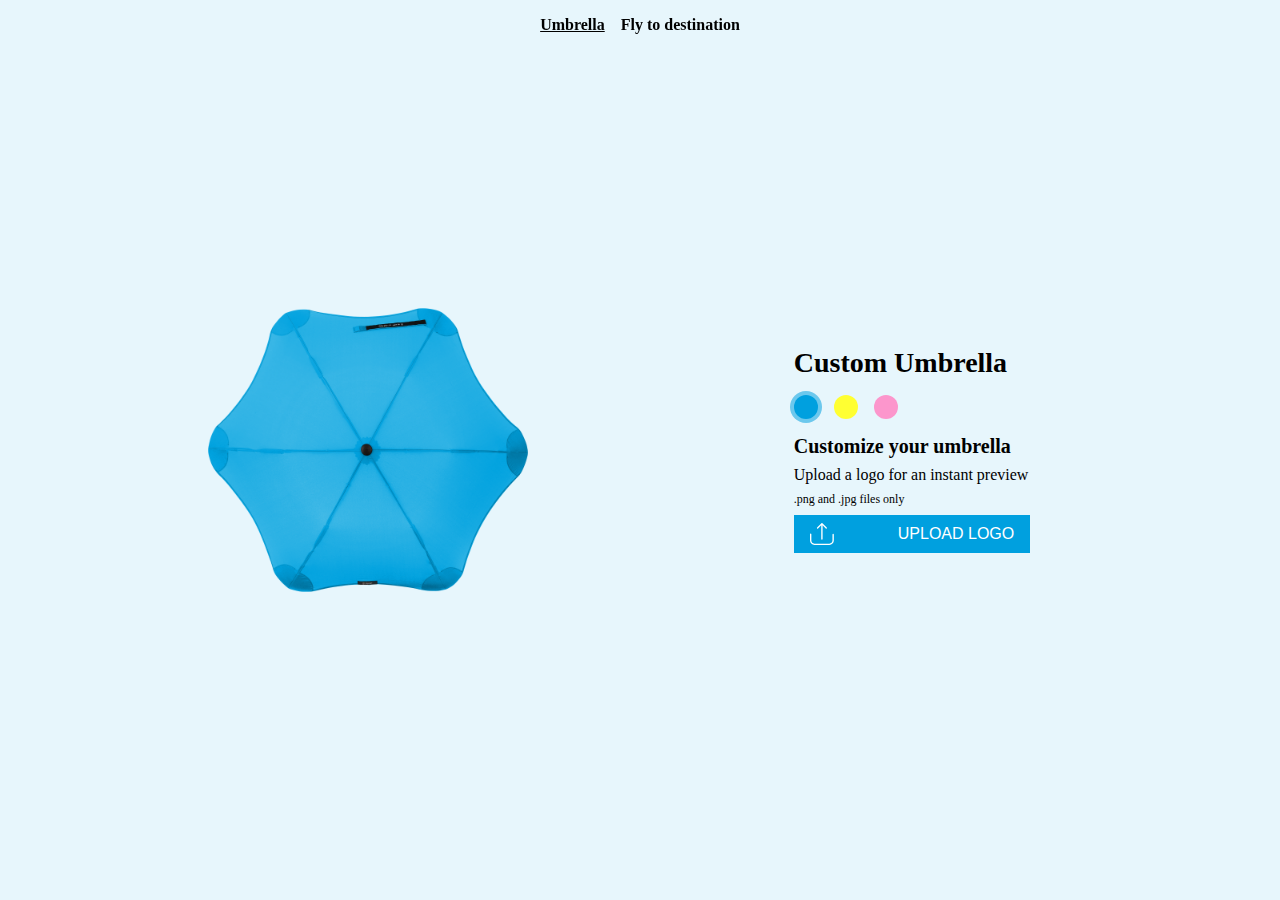
<file: index.html>
<!DOCTYPE html>
<html lang="en">

<head>
	<meta charset="UTF-8">
	<meta name="viewport" content="width=device-width, initial-scale=1.0">
	<title>Star Apps Studio challenge | Umbrella challenge</title>
	<link rel="stylesheet" type="text/css" href="utilities.css" />
	<link rel="stylesheet" type="text/css" href="index.css" />
	<script src="./index.js" defer></script>
</head>

<body>
	<nav class="w-full flex items-center justify-center py-4 gap-4 font-bold fixed top-0">
		<a href="index.html" class="underline">Umbrella</a>
		<a href="fly.html">Fly to destination</a>
	</nav>
	<div class="h-screen w-screen">
		<div class="flex gap-16 items-center justify-center max-w-lg mx-auto h-full">
			<div class="flex-1 relative flex justify-center" id="umbrella">
				<img class="umbrella-image w-25vw" src="assets/Blue umbrella.png" id="blue" />
				<img class="umbrella-image hidden w-25vw" src="assets/Pink umbrella.png" id="pink" />
				<img class="umbrella-image hidden w-25vw" src="assets/Yello umbrella.png" id="yellow" />
				<div id="insert-logo" class="absolute bottom-4 mx-auto"></div>
				<svg aria-hidden="true" focusable="false" role="presentation" viewBox="0 0 28.3 31.2" width="90.7"
					class="spin hidden" id="loader" height="100" version="1.1" xmlns="http://www.w3.org/2000/svg">
					<path
						d="M25.1 23.6c-.3.1-.6.2-1 .2-.6.1-1.3 0-2.1.1s-1.7.3-2.6.8c-.8.5-1.4 1.1-1.9 1.6-.7.9-1.1 1.7-1.5 2.2-.2.3-.4.4-.7.6-.2.1-.4.2-.8.2v-13L26 22.9c-.3.3-.6.5-.9.7m-11.3 5.9c-.5-.1-.8-.2-1-.4-.2-.2-.5-.4-.7-.7-.3-.5-.7-1.1-1.2-1.7-.5-.7-1.1-1.3-2.1-1.9-.8-.5-1.6-.7-2.3-.8-1.1-.2-2-.1-2.7-.2l-.9-.3c-.2-.1-.4-.3-.6-.6l11.4-6.6v13.2zM1.7 21.3c0-.3.1-.6.2-1 .2-.5.6-1.1.9-1.9.3-.8.6-1.7.6-2.8v-.1c0-1.5-.6-2.6-1-3.5l-.6-1.2c-.1-.4-.2-.7-.2-1 0-.3.1-.6.2-1l11.4 6.6-11.3 6.8c-.1-.4-.2-.7-.2-.9M3.2 7.6c.3-.1.6-.2 1-.2.6-.1 1.3 0 2.1-.1.7-.2 1.6-.4 2.5-.9.8-.5 1.4-1.1 1.9-1.6.7-.9 1.1-1.7 1.5-2.2.2-.3.4-.4.7-.6.2-.1.5-.2.8-.2V15L2.3 8.3c.3-.4.6-.6.9-.7m11.3-5.9c.5 0 .8.2 1 .4.2.2.5.4.7.7.3.5.7 1.1 1.2 1.7.5.7 1.1 1.3 2.1 1.9.8.5 1.6.7 2.4.8 1.1.1 2 .1 2.7.2l.9.3c.2.1.4.3.6.6l-11.4 6.6V1.7zm12.1 8.2c0 .3-.1.6-.2 1-.2.5-.6 1.1-.9 1.9-.3.8-.6 1.7-.6 2.8v.2c0 1.5.5 2.6 1 3.5l.6 1.2c.1.4.2.7.2 1 0 .3-.1.6-.2.9l-11.4-6.6L26.3 9c.2.4.3.7.3.9m.4 7.8c-.3-.6-.5-1.3-.5-2v-.1c0-1 .4-1.8.8-2.7.2-.4.5-.8.6-1.3.2-.5.3-1 .3-1.6 0-.7-.2-1.4-.6-2.1-.5-.8-1.1-1.4-1.8-1.7-.5-.2-1-.3-1.5-.4-.7-.1-1.4-.1-2.1-.1-.7-.1-1.3-.2-1.9-.6-.6-.3-1-.7-1.4-1.2-.5-.9-.9-1.7-1.6-2.5-.3-.4-.7-.8-1.3-1-.5-.3-1.1-.4-1.9-.4-1 0-1.8.2-2.4.7-.5.3-.8.7-1.1 1.1-.4.6-.7 1.2-1.1 1.7-.4.5-.8 1-1.5 1.4-.6.4-1.2.5-1.8.6-.9.1-1.8 0-2.8.2-.5.1-1 .3-1.5.7-.5.3-.9.8-1.3 1.4C.2 8.5 0 9.3 0 10c0 .6.1 1.1.3 1.6.3.7.7 1.3 1 2 .3.6.5 1.3.5 2.1v.1c0 1.1-.4 1.8-.8 2.7-.2.4-.5.8-.6 1.3-.2.5-.3 1-.3 1.6 0 .7.2 1.4.6 2.1.5.8 1.1 1.4 1.8 1.7.5.2 1 .3 1.5.4.7.1 1.4.1 2.1.1.7.1 1.3.2 2 .6.6.3 1 .7 1.4 1.2.5.7.9 1.5 1.6 2.3.3.4.7.7 1.3 1 .5.3 1.2.4 1.9.4 1 0 1.8-.3 2.4-.7.5-.3.8-.7 1.1-1.1.4-.6.8-1.2 1.2-1.7.4-.5.8-1 1.5-1.4.6-.3 1.1-.5 1.7-.6.9-.1 1.8 0 2.8-.2.5-.1 1-.3 1.5-.6s.9-.8 1.3-1.4c.4-.7.6-1.5.6-2.1 0-.6-.1-1.1-.3-1.6-.5-.9-.8-1.5-1.1-2.1"
						fill="currentcolor">
					</path>
				</svg>
			</div>
			<div class="flex-1 flex justify-center" id="input-area">
				<div class="flex flex-col gap-2">

					<h2 class="text-2xl">Custom Umbrella</h2>
					<div class="py-2 flex gap-4" id="color-selection">
						<button class="rounded-full bg-blue size-6 border-none selected-item" data-bg="blue"></button>
						<button class="rounded-full bg-yellow size-6 border-none" data-bg="yellow"></button>
						<button class="rounded-full bg-pink size-6 border-none" data-bg="pink"></button>
					</div>
					<h3 class="font-bold text-lg">
						Customize your umbrella
					</h3>
					<p class="text-md">Upload a logo for an instant preview</p>
					<p class="text-sm">.png and .jpg files only</p>
					<button
						class="relative flex items-center gap-16 justify-start bg-blue text-white w-fit border-none py-2 px-4">
						<svg aria-hidden="true" focusable="false" role="presentation" viewBox="0 0 24 22" width="24" height="22"
							xmlns="http://www.w3.org/2000/svg" version="1.1">
							<path
								d="M23.1505 10.7255C22.7712 10.7255 22.4677 11.0277 22.4677 11.4056V17.5919C22.4677 19.2746 21.0919 20.6398 19.4076 20.6398H4.42576C2.73638 20.6398 1.36566 19.2695 1.36566 17.5919V11.3048C1.36566 10.927 1.06218 10.6247 0.682831 10.6247C0.30348 10.6247 0 10.927 0 11.3048V17.5919C0 20.0252 1.9878 22 4.42576 22H19.4076C21.8506 22 23.8333 20.0202 23.8333 17.5919V11.4056C23.8333 11.0328 23.5299 10.7255 23.1505 10.7255Z"
								fill="currentcolor">
							</path>
							<path
								d="M8.05759 5.48615L11.234 2.32242V16.1209C11.234 16.4987 11.5375 16.801 11.9168 16.801C12.2962 16.801 12.5997 16.4987 12.5997 16.1209V2.32242L15.7761 5.48615C15.9076 5.61713 16.0846 5.68766 16.2566 5.68766C16.4336 5.68766 16.6056 5.62217 16.7371 5.48615C17.0052 5.21914 17.0052 4.79093 16.7371 4.52393L12.3974 0.201511C12.2709 0.0755667 12.0939 0 11.9168 0C11.7348 0 11.5628 0.070529 11.4363 0.201511L7.09656 4.52393C6.82849 4.79093 6.82849 5.21914 7.09656 5.48615C7.35958 5.74811 7.79457 5.74811 8.05759 5.48615Z"
								fill="currentcolor">
							</path>
						</svg>
						<span>
							UPLOAD LOGO
						</span>
						<input title="" type="file" id="logo" class="absolute inset-0 opacity-0"
							accept="image/png, image/jpg, image/jpeg" />
					</button>
				</div>
			</div>
		</div>
	</div>
</body>

</html>
</file>
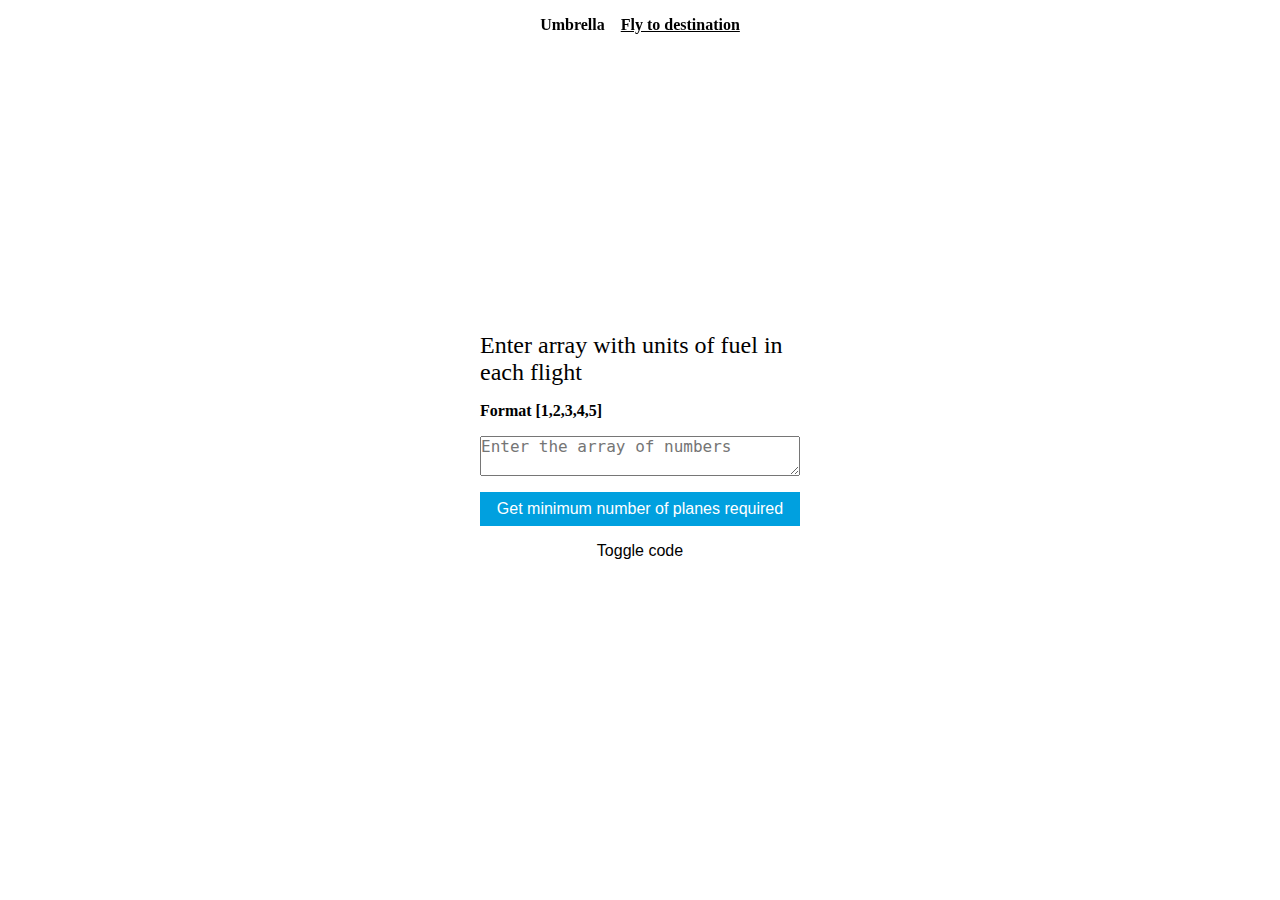
<file: fly.html>
<!DOCTYPE html>
<html lang="en">

<head>
	<meta charset="UTF-8">
	<meta name="viewport" content="width=device-width, initial-scale=1.0">
	<title>StarApp Studio Challenge | Fly me to my destination </title>
	<link rel="stylesheet" type="text/css" href="utilities.css" />
	<script src="./fly.js" defer></script>
</head>

<body class="overflow-y-auto">
	<nav class="w-full flex items-center justify-center py-4 gap-4 font-bold fixed top-0">
		<a href="index.html">Umbrella</a>
		<a href="fly.html" class="underline">Fly to destination</a>
	</nav>
	<div class="h-screen w-screen flex justify-center items-center pt-10 gap-4">
		<div class="flex flex-col justify-center w-25vw gap-4">
			<p class="text-xl">Enter array with units of fuel in each flight</p>
			<p class="font-bold">Format [1,2,3,4,5]</p>
			<textarea placeholder="Enter the array of numbers"></textarea>
			<button id="calculate" class="w-25vw border-none bg-blue py-2 text-white">Get minimum number of planes
				required</button>
			<button class="border-none bg-transparent" id="code-toggle">Toggle code</button>
			<div id="result" class="py-2 px-2">
			</div>
			<div id="note"></div>
		</div>
		<pre class="hidden mt-10 pt-10 px-4 bg-light-gray"></pre>
	</div>

</body>

</html>
</file>
<file: index.css>
:root {
	--global-background: #00a0df18;
	--selected-item-shadow: 0 0 0 4px #00a0df88;
}

.selected-item {
	box-shadow: var(--selected-item-shadow);
}

body {
	background: var(--global-background)
}

.spin {
	animation: 2s spin linear infinite;
}

@keyframes spin {
	0% {
		transform: rotate(0deg);
	}

	100% {
		transform: rotate(360deg);
	}
}
</file>
<file: utilities.css>
/* Reset */

*, :root, body {
	margin: 0;
	padding: 0;
	box-sizing: border-box;
	font-size: 16px;
}

a {
	color: unset;
	text-decoration: none;
}

button {
	cursor: pointer;
}

.hidden {
	display: none;
}

/* flex and grid */

.flex {
	display: flex;
}

.flex-col {
	flex-direction: column;
}

.flex-1 {
	flex: 1;
}

.items-center {
	align-items: center;
}

.justify-center {
	justify-content: center;
}

.gap-2 {
	gap: 0.5rem;
}

.gap-4 {
	gap: 1rem;
}

.gap-16 {
	gap: 4rem;
}


/* width */

.w-full {
	width: 100%;
}

.w-fit {
	width: fit-content;
}

.w-screen {
	width: 100vw;
}

.w-25vw {
	width: 25vw;
}

.max-w-lg {
	max-width: 1024px;
}

/* height */

.h-full {
	height: 100%;
}

.h-screen {
	height: 100vh;
}

.h-8 {
	height: 2rem;
}

/* Text and font stuff */
.font-bold {
	font-weight: bold;
}

.underline {
	text-decoration: underline;
}

/* Positioning */
.fixed {
	position: fixed;
}

.relative {
	position: relative;
}

.absolute {
	position: absolute;
}

.inset-0 {
	inset: 0;
}

.top-0 {
	top: 0;
}

.bottom-4 {
	bottom: 1rem;
}

/* Padding */

.pt-10 {
	padding-top: 2.5rem;
}

.py-4 {
	padding-top: 1rem;
	padding-bottom: 1rem;
}

.py-2 {
	padding-top: 0.5rem;
	padding-bottom: 0.5rem;
}

.pr-4 {
	padding-right: 1rem;
}

.px-2 {
	padding-left: 0.5rem;
	padding-right: 0.5rem;
}

.px-4 {
	padding-right: 1rem;
	padding-left: 1rem;
}

/* Margin */
.mx-auto {
	margin-left: auto;
	margin-right: auto;
}

.mt-10 {
	margin-top: 1.5rem;
}

/* border radius */

.rounded-full {
	border-radius: 100%;
}

/* background */
.bg-transparent {
	background: transparent;
}

.bg-light-gray {
	background: lightgray;
}

.bg-blue {
	background: #00a0df;
}

.bg-pink {
	background: #fc96cc;
}

.bg-yellow {
	background: #ffff32;
}

.bg-green {
	background: #448832;
}

.bg-red {
	background: #cf5828;
}

/* size */
.size-2 {
	height: 0.5rem;
	width: 0.5rem;
}

.size-4 {
	height: 1rem;
	width: 1rem;
}

.size-6 {
	height: 1.5rem;
	width: 1.5rem;
}

/* border */
.border-none {
	border: none;
}

/* text color */
.text-white {
	color: white;
}

.text-blue {
	color: #00a0df;
}

.text-pink {
	color: #fc96cc;
}

.text-yellow {
	color: #ffff32;
}


/* text sizing */
.text-2xl {
	font-size: 1.75rem;
}

.text-xl {
	font-size: 1.5rem;
}

.text-lg {
	font-size: 1.25rem;
}

.text-sm {
	font-size: 0.75rem;
}

/* opacity */

.opacity-0 {
	opacity: 0;
}

/* overflow */

.overflow-y-auto {
	overflow-y: auto;
}
</file>
